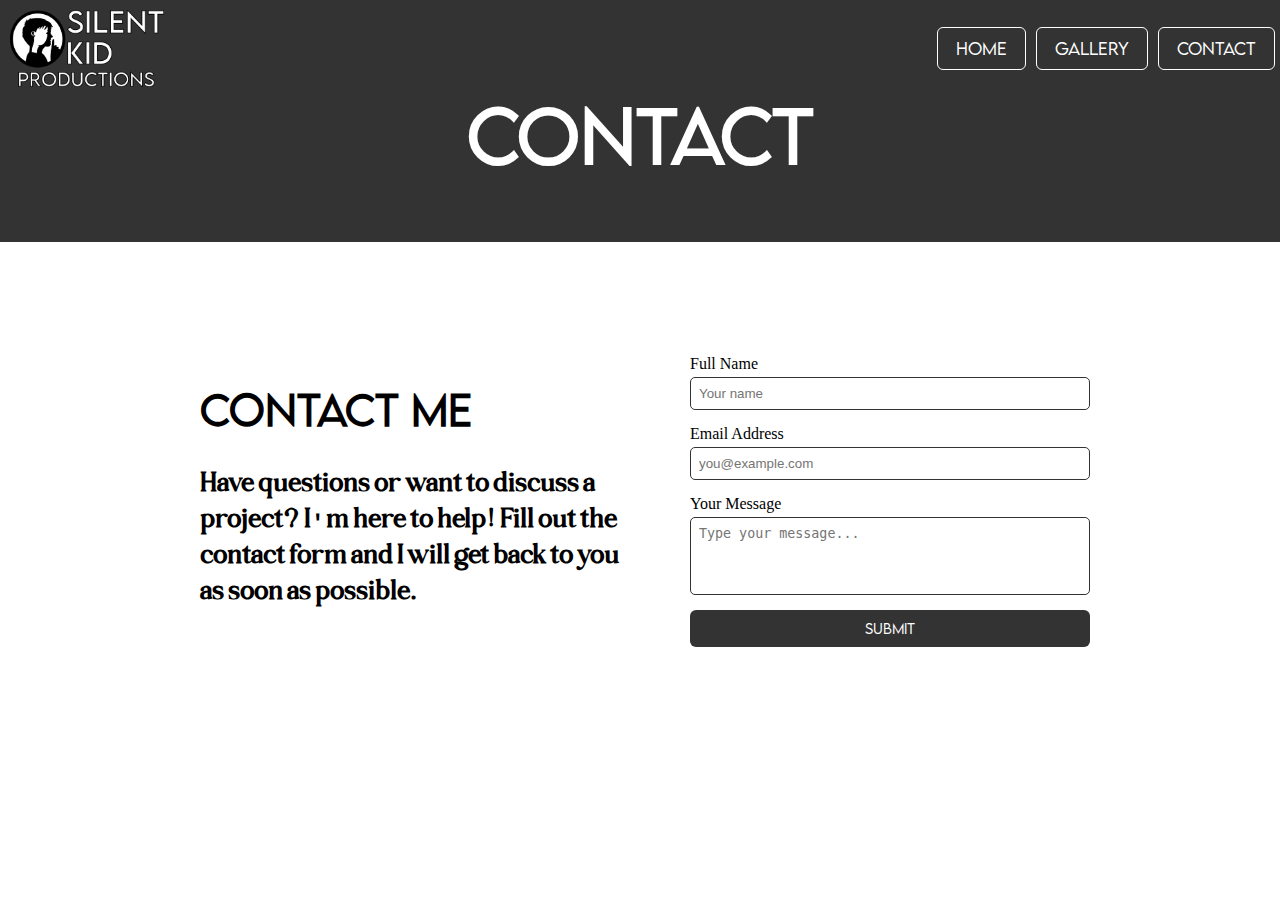
<file: contact.html>
<!DOCTYPE html>
<html lang="en">
<head>
    <meta charset="UTF-8">
    <meta name="viewport" content="width=device-width, initial-scale=1.0">
    <title>Contact</title>
    <link rel="stylesheet" href="contact.css">
</head>
<body>
    <!-- Create the elements for the Navigation bar -->
    <nav>
        <img src="Logo.png" alt="Silent Kid Productions Logo" class="Logo">
        <a href="index.html" class="Button">Home</a>
        <a href="gallery.html" class="Button">Gallery</a>
        <a href="contact.html" class="Button">Contact</a>
    </nav>
    <!-- Create the header for the Gallery page -->
    <header>
        <h1>Contact</h1>
    </header>

    <main>
        <!-- Create a section to contain the contact content -->
        <section id="Contact">
            <!-- Create a div with the text which will go in the section. this allows grid layout to work -->
            <div id="Title">
                <h1>Contact Me</h1>
                <h2>Have questions or want to discuss a project? I'm here to help! Fill out the contact form and I will get back to you as soon as possible.</h2>
            </div>

            <!-- Create a div for the actual form in the contact section. This allows for grid to be used -->
            <div id="Form">
                <form action="" method="post">
                    <label for="Name">Full Name</label>
                    <input type="text" id="name" name="name" placeholder="Your name" required>

                    <label for="email">Email Address</label>
                    <input type="email" id="email" name="email" placeholder="you@example.com" required>

                    <label for="message">Your Message</label>
                    <textarea id="message" name="message" rows="4" placeholder="Type your message..."></textarea>

                    <button type="submit">Submit
                </form>
            </div>
        </section>
    </main>
</body>
</html>
</file>
<file: contact.css>
/* Here I am setting up the fonts I will be using for this webpage. */
@font-face {
/*Here I am naming my font so that I can refernce it*/
font-family: 'LemonMilk';
/*Here I am linking my font file so that when I refernce it it knows what the font looks like*/
src: url('lemon_milk/LEMONMILK-Light.otf') format('opentype');
/*these tags let the code know that the style and weight should be normal rather than bold or italic*/
font-weight: normal; 
font-style: normal; 
}

@font-face {
/*Here I am naming my font so that I can refernce it*/
font-family: 'Belgiano';
/*Here I am linking my font file so that when I refernce it it knows what the font looks like*/
src: url('belgiano_serif/Belgiano Serif 2.ttf') format('truetype');
/*these tags let the code know that the style and weight should be normal rather than bold or italic*/
font-weight: normal; 
font-style: normal; 
}

/* NAVIGATION BAR */
body{
    margin: 0 auto;
}
nav{
    display: flex;
    align-items: center;
    background-color: #333;
    position: sticky; 
    top: 0; 
    z-index: 1000; 

}

nav .Button{
    border: solid 1px white;
    font-size: 1rem;
    color: white;
    margin: 5px;
    text-decoration: none;
    border-radius: 6px;
    font-family: 'LemonMilk', serif;
    transition: background-color 0.3s;
    padding:10px 18px;
    cursor:pointer;
    font-family: 'LemonMilk', serif;
    transition:background-color .3s;
}

nav .Button:hover{
    background-color: #1d1d1d;
}

.Logo{
    width: clamp(110px, 12vw, 180px);
    height: auto;
    margin-right:auto;
    padding: 10px;
}

/* HEADER */
header{
    background-color: #333;
    text-align: center;
    font-size: 2.2em;
    color: white;
    font-family: 'LemonMilk', serif;
}

header h1{
    margin-top: -10px;
    padding-bottom: 60px;
}

/* MAIN CONTENT */
#Title{
    margin-left: 400px;
}


@media (max-width: 1400px){
    #Title{
        margin-left: 200px;
        justify-content: center;
    }
}

@media (max-width: 1000px){
    #Title{
        margin-left: 100px;
        justify-content: center;
    }
}

    #Contact{
    display: grid;
    grid-template-columns: 1fr 1fr;
    align-items: center;
}

@media (max-width: 950px) {
#Contact {
    grid-template-columns: 1fr;
    text-align: center;
    justify-items: center; /* centers grid items horizontally */
}
#Title {
    margin-left: 0; /* remove the big left margin on small screens */
}
}

#Title h1{
    font-family: 'LemonMilk', serif;
    font-size: 2.5rem;
}

#Title h2{
    font-family: 'Belgiano', serif;
    font-size: 1.7rem;  
}

/* FORM */
form {
    display: flex;
    flex-direction: column;
    max-width: 400px;
    padding: 50px;
}

label {
    padding-top: 15px;
}

input, textarea, select {
    padding: 8px;
    margin-top: 4px;
    border: 1px solid #333;
    border-radius: 5px;
    resize: none;
}

button {
    margin-top: 15px;
    padding: 10px;
    background: #333;
    color: white;
    border: none;
    border-radius: 6px;
    cursor: pointer;
    font-family: 'LemonMilk', serif;
}
button:hover {
    background: #1d1d1d;
}

/* FOOTER SECTION */
.ContactMe, .Button{
    display:inline-block;
    background:#333;
    color:#fff;
    border: solid 1px white;
    padding:10px 18px;
    border-radius:6px;
    text-decoration: none;
    cursor:pointer;
    font-family: 'LemonMilk', serif;
    transition:background-color .3s, transform .15s;
}

#ContactMe .Button:hover{
    background-color: #252525;
    transform: scale(1.1);
}

footer{
    text-align: center;
    background-color: #333;
    font-family: 'LemonMilk', serif;
    padding: 20px;
    color: white;
    padding-bottom: 40px;
}
</file>
